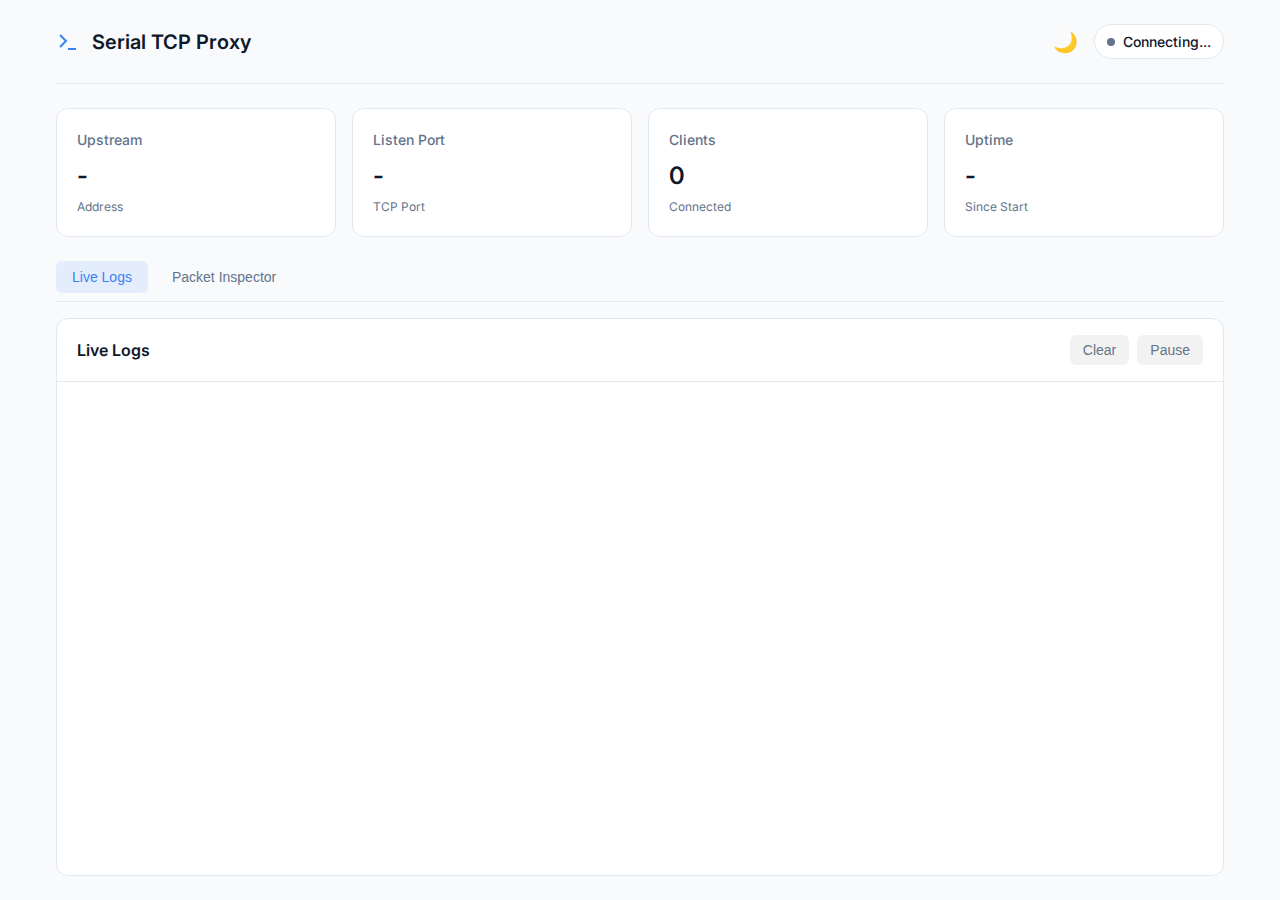
<file: internal/web/static/index.html>
<!DOCTYPE html>
<html lang="en">

<head>
    <meta charset="UTF-8">
    <meta name="viewport" content="width=device-width, initial-scale=1.0">
    <title>Serial TCP Proxy</title>
    <link rel="icon" type="image/png" href="favicon.png">
    <link rel="stylesheet" href="style.css">
    <link
        href="https://fonts.googleapis.com/css2?family=Inter:wght@400;500;600&family=JetBrains+Mono:wght@400;500&display=swap"
        rel="stylesheet">
</head>

<body>
    <div class="app-container">
        <header class="header">
            <div class="logo">
                <svg width="24" height="24" viewBox="0 0 24 24" fill="none" stroke="currentColor" stroke-width="2">
                    <path d="M4 17l6-6-6-6M12 19h8" />
                </svg>
                <h1>Serial TCP Proxy</h1>
            </div>
            <div style="display: flex; gap: 1rem; align-items: center;">
                <button id="theme-toggle" class="btn-icon" title="Toggle Theme"><span>🌙</span></button>
                <div class="status-badge" id="connection-status">
                    <span class="dot"></span>
                    <span class="text">Connecting...</span>
                </div>
            </div>
        </header>

        <main class="main-content">
            <div class="dashboard-grid">
                <!-- Stats Cards -->
                <div class="card stat-card">
                    <h3>Upstream</h3>
                    <div class="value" id="upstream-addr">-</div>
                    <div class="label">Address</div>
                </div>
                <div class="card stat-card">
                    <h3>Listen Port</h3>
                    <div class="value" id="listen-port">-</div>
                    <div class="label">TCP Port</div>
                </div>
                <div class="card stat-card">
                    <h3>Clients</h3>
                    <div class="value" id="client-count">0</div>
                    <div class="label">Connected</div>
                </div>
                <div class="card stat-card">
                    <h3>Uptime</h3>
                    <div class="value" id="uptime">-</div>
                    <div class="label">Since Start</div>
                </div>
            </div>

            <div class="tabs">
                <button class="tab-btn active" data-tab="logs">Live Logs</button>
                <button class="tab-btn" data-tab="inspector">Packet Inspector</button>
            </div>

            <div class="tab-content active" id="tab-logs">
                <div class="logs-section">
                    <div class="section-header">
                        <h2>Live Logs</h2>
                        <div class="actions">
                            <button id="clear-logs" class="btn btn-secondary">Clear</button>
                            <button id="pause-logs" class="btn btn-secondary">Pause</button>
                        </div>
                    </div>
                    <div class="logs-container" id="logs-container">
                        <!-- Logs will be inserted here -->
                    </div>
                </div>
            </div>

            <div class="tab-content" id="tab-inspector">
                <div class="logs-section">
                    <div class="section-header">
                        <h2>Packet Inspector</h2>
                        <div class="actions">
                            <button id="toggle-inject" class="btn btn-secondary">Inject Packet</button>
                            <button id="clear-packets" class="btn btn-secondary">Clear</button>
                            <button id="pause-packets" class="btn btn-secondary">Pause</button>
                            <button id="autoscroll-toggle" class="btn btn-secondary active" title="Auto-scroll to latest packets">Auto-scroll</button>
                            <button id="diff-packets" class="btn btn-secondary" disabled>Diff (0/2)</button>
                            <button id="export-packets" class="btn btn-secondary">Export</button>
                        </div>
                    </div>

                    <!-- Filter Bar -->
                    <div class="filter-bar">
                        <div class="filter-group">
                            <!-- Direction Filter -->
                            <div class="direction-filter btn-group">
                                <button class="btn btn-filter active" data-dir="all">All</button>
                                <button class="btn btn-filter" data-dir="up">UP -></button>
                                <button class="btn btn-filter" data-dir="down">-> UP</button>
                            </div>

                            <!-- Filter Input -->
                            <div class="filter-input-wrapper">
                                <input type="text" id="packet-filter" class="filter-input"
                                    placeholder="Filter: hex:f7 0e, len:>10, ascii:hello, /regex/">
                                <button id="filter-help" class="btn-icon filter-help-btn" title="Filter syntax help">?</button>
                            </div>

                            <!-- Filter Presets -->
                            <div class="filter-presets">
                                <select id="filter-preset-select">
                                    <option value="">Presets...</option>
                                    <optgroup label="Default">
                                        <option value="len:>50">Large Packets (>50)</option>
                                        <option value="len:<=10">Small Packets (<=10)</option>
                                        <option value="dir:up">Upstream Only</option>
                                        <option value="dir:down">Downstream Only</option>
                                    </optgroup>
                                    <optgroup label="Custom" id="custom-presets">
                                    </optgroup>
                                </select>
                                <button id="save-preset" class="btn btn-secondary" title="Save current filter as preset">Save</button>
                            </div>

                            <!-- Highlight Mode Toggle -->
                            <button id="highlight-toggle" class="btn btn-secondary" title="Highlight matching instead of filtering">Highlight</button>
                        </div>

                        <div class="column-toggles">
                            <label><input type="checkbox" checked data-col="time"> Time</label>
                            <label><input type="checkbox" checked data-col="dir"> Dir</label>
                            <label><input type="checkbox" checked data-col="len"> Len</label>
                            <label><input type="checkbox" checked data-col="hex"> Hex</label>
                            <label><input type="checkbox" checked data-col="ascii"> ASCII</label>
                        </div>
                    </div>

                    <!-- Filter Help Modal -->
                    <div id="filter-help-modal" class="modal" style="display: none;">
                        <div class="modal-content modal-small">
                            <div class="modal-header">
                                <h3>Filter Syntax Help</h3>
                                <button id="close-filter-help" class="btn-icon">×</button>
                            </div>
                            <div class="filter-help-content">
                                <table class="help-table">
                                    <tr><th>Syntax</th><th>Example</th><th>Description</th></tr>
                                    <tr><td><code>dir:up</code></td><td><code>dir:up</code></td><td>Upstream only</td></tr>
                                    <tr><td><code>dir:down</code></td><td><code>dir:down</code></td><td>Downstream only</td></tr>
                                    <tr><td><code>len:N</code></td><td><code>len:10</code></td><td>Exactly N bytes</td></tr>
                                    <tr><td><code>len:>N</code></td><td><code>len:>10</code></td><td>More than N bytes</td></tr>
                                    <tr><td><code>len:<N</code></td><td><code>len:<10</code></td><td>Less than N bytes</td></tr>
                                    <tr><td><code>len:N-M</code></td><td><code>len:5-20</code></td><td>Between N and M bytes</td></tr>
                                    <tr><td><code>hex:XX</code></td><td><code>hex:f7 0e</code></td><td>Contains hex pattern</td></tr>
                                    <tr><td><code>ascii:text</code></td><td><code>ascii:hello</code></td><td>Contains ASCII text</td></tr>
                                    <tr><td><code>/regex/</code></td><td><code>/f7.{2}0e/</code></td><td>Regex match on hex</td></tr>
                                </table>
                                <p class="help-note">Combine filters with spaces: <code>dir:up len:>10 hex:f7</code></p>
                            </div>
                        </div>
                    </div>

                    <!-- Save Preset Modal -->
                    <div id="save-preset-modal" class="modal" style="display: none;">
                        <div class="modal-content modal-small">
                            <div class="modal-header">
                                <h3>Save Filter Preset</h3>
                                <button id="close-save-preset" class="btn-icon">×</button>
                            </div>
                            <div class="save-preset-content">
                                <div class="form-group">
                                    <label>Preset Name</label>
                                    <input type="text" id="preset-name-input" placeholder="My Filter">
                                </div>
                                <div class="form-group">
                                    <label>Filter</label>
                                    <input type="text" id="preset-filter-preview" readonly>
                                </div>
                                <div class="modal-actions">
                                    <button id="confirm-save-preset" class="btn btn-primary">Save</button>
                                </div>
                            </div>
                        </div>
                    </div>

                    <!-- Injection Panel -->
                    <div id="inject-panel" class="inject-panel" style="display: none;">
                        <div class="inject-form">
                            <div class="form-group">
                                <label>Target</label>
                                <select id="inject-target">
                                    <option value="upstream">Upstream (Server)</option>
                                    <option value="downstream">Downstream (Clients)</option>
                                </select>
                            </div>
                            <div class="form-group">
                                <label>Format</label>
                                <select id="inject-format">
                                    <option value="hex">Hex</option>
                                    <option value="ascii">ASCII</option>
                                </select>
                            </div>
                            <div class="form-group" style="flex: 1;">
                                <label>Data</label>
                                <input type="text" id="inject-data" placeholder="e.g. 01 02 03 or Hello">
                            </div>
                            <button id="send-packet" class="btn btn-primary">Send</button>
                        </div>
                    </div>

                    <div class="packet-table-container" id="packet-table-container">
                        <!-- Go to Latest floating button -->
                        <button id="go-to-latest" class="go-to-latest-btn" style="display: none;">
                            <span class="arrow">↓</span>
                            <span class="new-count" id="new-packet-count">0 new</span>
                        </button>
                        <table class="packet-table">
                            <thead>
                                <tr>
                                    <th data-sort="time" class="sortable">Time</th>
                                    <th data-sort="dir" class="sortable">Direction</th>
                                    <th data-sort="len" class="sortable">Length</th>
                                    <th data-sort="hex" class="sortable">Hex</th>
                                    <th data-sort="ascii" class="sortable">ASCII</th>
                                </tr>
                            </thead>
                            <tbody id="packet-list">
                                <!-- Packets will be inserted here -->
                            </tbody>
                        </table>
                    </div>

                    <!-- Data Inspector Panel -->
                    <div id="inspector-panel" class="inspector-panel" style="display: none;">
                        <div class="inspector-header">
                            <h3>Data Inspector</h3>
                            <button id="close-inspector" class="btn-icon">×</button>
                        </div>
                        <div class="inspector-content">
                            <div class="inspector-item">
                                <span class="label">Binary</span>
                                <span class="value" id="insp-binary">-</span>
                            </div>
                            <div class="inspector-item">
                                <span class="label">Int8</span>
                                <span class="value" id="insp-int8">-</span>
                            </div>
                            <div class="inspector-item">
                                <span class="label">Uint8</span>
                                <span class="value" id="insp-uint8">-</span>
                            </div>
                            <div class="inspector-item">
                                <span class="label">Int16 (LE/BE)</span>
                                <span class="value" id="insp-int16">-</span>
                            </div>
                            <div class="inspector-item">
                                <span class="label">Uint16 (LE/BE)</span>
                                <span class="value" id="insp-uint16">-</span>
                            </div>
                            <div class="inspector-item">
                                <span class="label">Int32 (LE/BE)</span>
                                <span class="value" id="insp-int32">-</span>
                            </div>
                            <div class="inspector-item">
                                <span class="label">Uint32 (LE/BE)</span>
                                <span class="value" id="insp-uint32">-</span>
                            </div>
                            <div class="inspector-item">
                                <span class="label">Float32 (LE/BE)</span>
                                <span class="value" id="insp-float32">-</span>
                            </div>
                            <div class="inspector-item">
                                <span class="label">String</span>
                                <span class="value" id="insp-string">-</span>
                            </div>
                        </div>
                    </div>

                    <!-- Diff Modal -->
                    <div id="diff-modal" class="modal" style="display: none;">
                        <div class="modal-content">
                            <div class="modal-header">
                                <h3>Packet Diff</h3>
                                <button id="close-diff" class="btn-icon">×</button>
                            </div>
                            <div class="diff-container">
                                <div class="diff-packet">
                                    <h4>Packet A</h4>
                                    <div id="diff-packet-a" class="diff-hex"></div>
                                </div>
                                <div class="diff-packet">
                                    <h4>Packet B</h4>
                                    <div id="diff-packet-b" class="diff-hex"></div>
                                </div>
                            </div>
                        </div>
                    </div>
                </div>
            </div>
        </main>
    </div>
    <script type="module" src="app.js"></script>
</body>

</html>
</file>
<file: internal/web/static/style.css>
:root {
    /* Core Colors */
    --accent-color: #3b82f6;
    --success-color: #22c55e;
    --error-color: #ef4444;
    --font-sans: 'Inter', sans-serif;
    --font-mono: 'JetBrains Mono', monospace;

    /* Light Theme (Default) */
    --bg-color: #f8fafc;
    --card-bg: #ffffff;
    --text-primary: #0f172a;
    --text-secondary: #64748b;
    --border-color: #e2e8f0;

    --hover-bg: rgba(0, 0, 0, 0.05);
    --active-bg: rgba(59, 130, 246, 0.1);
    --input-bg: #f1f5f9;

    --table-header-bg: #f1f5f9;
    --table-row-even-bg: rgba(0, 0, 0, 0.02);
    --table-row-hover-bg: rgba(0, 0, 0, 0.05);

    --diff-bg: #f1f5f9;
    --modal-overlay: rgba(0, 0, 0, 0.5);
    --shadow-color: rgba(0, 0, 0, 0.1);

    --code-block-bg: #f1f5f9;
    --scrollbar-thumb: #cbd5e1;
    --scrollbar-thumb-hover: #94a3b8;
}

/* Dark Theme Override */
[data-theme="dark"] {
    --bg-color: #0f172a;
    --card-bg: #1e293b;
    --text-primary: #f8fafc;
    --text-secondary: #94a3b8;
    --border-color: #334155;

    --hover-bg: rgba(255, 255, 255, 0.05);
    --active-bg: rgba(59, 130, 246, 0.1);
    --input-bg: rgba(255, 255, 255, 0.05);

    --table-header-bg: rgba(30, 41, 59, 0.95);
    --table-row-even-bg: rgba(255, 255, 255, 0.01);
    --table-row-hover-bg: rgba(255, 255, 255, 0.08);

    --diff-bg: rgba(0, 0, 0, 0.2);
    --modal-overlay: rgba(0, 0, 0, 0.7);
    --shadow-color: rgba(0, 0, 0, 0.5);

    --code-block-bg: #0d1117;
    --scrollbar-thumb: #334155;
    --scrollbar-thumb-hover: #94a3b8;
}

/* System Preference */
@media (prefers-color-scheme: dark) {
    :root:not([data-theme="light"]) {
        --bg-color: #0f172a;
        --card-bg: #1e293b;
        --text-primary: #f8fafc;
        --text-secondary: #94a3b8;
        --border-color: #334155;
        --hover-bg: rgba(255, 255, 255, 0.05);
        --active-bg: rgba(59, 130, 246, 0.1);
        --input-bg: rgba(255, 255, 255, 0.05);
        --table-header-bg: rgba(30, 41, 59, 0.95);
        --table-row-even-bg: rgba(255, 255, 255, 0.01);
        --table-row-hover-bg: rgba(255, 255, 255, 0.08);
        --diff-bg: rgba(0, 0, 0, 0.2);
        --modal-overlay: rgba(0, 0, 0, 0.7);
        --shadow-color: rgba(0, 0, 0, 0.5);
        --code-block-bg: #0d1117;
        --scrollbar-thumb: #334155;
        --scrollbar-thumb-hover: #94a3b8;
    }
}

* {
    box-sizing: border-box;
    margin: 0;
    padding: 0;
}

body {
    font-family: var(--font-sans);
    background-color: var(--bg-color);
    color: var(--text-primary);
    line-height: 1.5;
    height: 100vh;
    overflow: hidden;
    transition: background-color 0.3s, color 0.3s;
}

.app-container {
    display: flex;
    flex-direction: column;
    height: 100%;
    max-width: 1200px;
    margin: 0 auto;
    padding: 0 1rem;
}

/* Header */
.header {
    display: flex;
    align-items: center;
    justify-content: space-between;
    padding: 1.5rem 0;
    border-bottom: 1px solid var(--border-color);
}

.logo {
    display: flex;
    align-items: center;
    gap: 0.75rem;
    color: var(--accent-color);
}

.logo h1 {
    font-size: 1.25rem;
    font-weight: 600;
    color: var(--text-primary);
}

.status-badge {
    display: flex;
    align-items: center;
    gap: 0.5rem;
    padding: 0.375rem 0.75rem;
    background: var(--card-bg);
    border-radius: 9999px;
    border: 1px solid var(--border-color);
    font-size: 0.875rem;
    font-weight: 500;
}

.status-badge .dot {
    width: 8px;
    height: 8px;
    border-radius: 50%;
    background-color: var(--text-secondary);
}

.status-badge.connected .dot {
    background-color: var(--success-color);
    box-shadow: 0 0 8px rgba(34, 197, 94, 0.4);
}

.status-badge.disconnected .dot {
    background-color: var(--error-color);
}

/* Dashboard Grid */
.dashboard-grid {
    display: grid;
    grid-template-columns: repeat(auto-fit, minmax(200px, 1fr));
    gap: 1rem;
    padding: 1.5rem 0;
}

.card {
    background: var(--card-bg);
    border: 1px solid var(--border-color);
    border-radius: 0.75rem;
    padding: 1.25rem;
    transition: background-color 0.3s, border-color 0.3s;
}

.stat-card h3 {
    font-size: 0.875rem;
    color: var(--text-secondary);
    font-weight: 500;
    margin-bottom: 0.5rem;
}

.stat-card .value {
    font-size: 1.5rem;
    font-weight: 600;
    color: var(--text-primary);
}

.stat-card .label {
    font-size: 0.75rem;
    color: var(--text-secondary);
    margin-top: 0.25rem;
}

/* Logs Section */
.main-content {
    flex: 1;
    display: flex;
    flex-direction: column;
    min-height: 0;
    padding-bottom: 1.5rem;
}

/* Tabs */
.tabs {
    display: flex;
    gap: 0.5rem;
    margin-bottom: 1rem;
    border-bottom: 1px solid var(--border-color);
    padding-bottom: 0.5rem;
}

.tab-btn {
    background: transparent;
    border: none;
    color: var(--text-secondary);
    padding: 0.5rem 1rem;
    font-size: 0.875rem;
    font-weight: 500;
    cursor: pointer;
    border-radius: 0.375rem;
    transition: all 0.2s;
}

.tab-btn:hover {
    color: var(--text-primary);
    background: var(--hover-bg);
}

.tab-btn.active {
    color: var(--accent-color);
    background: var(--active-bg);
}

.tab-content {
    display: none;
    flex: 1;
    flex-direction: column;
    min-height: 0;
}

.tab-content.active {
    display: flex;
}

.logs-section {
    flex: 1;
    display: flex;
    flex-direction: column;
    background: var(--card-bg);
    border: 1px solid var(--border-color);
    border-radius: 0.75rem;
    min-height: 0;
}

.section-header {
    display: flex;
    align-items: center;
    justify-content: space-between;
    padding: 1rem 1.25rem;
    border-bottom: 1px solid var(--border-color);
}

.section-header h2 {
    font-size: 1rem;
    font-weight: 600;
}

.actions {
    display: flex;
    gap: 0.5rem;
}

.btn {
    padding: 0.375rem 0.75rem;
    border-radius: 0.375rem;
    font-size: 0.875rem;
    border-radius: 0.375rem;
    cursor: pointer;
    transition: all 0.2s;
}

.btn:hover {
    background: var(--hover-bg);
}

.btn-secondary {
    background: var(--hover-bg);
    color: var(--text-secondary);
    border: 1px solid transparent;
}

.btn-secondary:hover {
    background: var(--hover-bg);
    color: var(--text-primary);
    border-color: var(--border-color);
}

.btn.active {
    background: var(--accent-color);
    color: white;
}

.filter-input {
    background: var(--input-bg);
    border: 1px solid var(--border-color);
    color: var(--text-primary);
    padding: 0.5rem 0.75rem;
    border-radius: 0.375rem;
    font-size: 0.875rem;
    width: 200px;
}

.filter-input:focus {
    outline: none;
    border-color: var(--accent-color);
}

.column-toggles {
    display: flex;
    gap: 0.75rem;
    align-items: center;
    font-size: 0.875rem;
    color: var(--text-secondary);
}

.column-toggles label {
    display: flex;
    align-items: center;
    gap: 0.25rem;
    cursor: pointer;
}

.inject-panel {
    background: var(--diff-bg);
    border-bottom: 1px solid var(--border-color);
    padding: 1rem;
}

.inject-form {
    display: flex;
    gap: 1rem;
    align-items: flex-end;
}

.inject-form .form-group {
    display: flex;
    flex-direction: column;
    gap: 0.25rem;
}

.inject-form label {
    font-size: 0.75rem;
    color: var(--text-secondary);
    font-weight: 500;
}

.inject-form select,
.inject-form input {
    background: var(--input-bg);
    border: 1px solid var(--border-color);
    color: var(--text-primary);
    padding: 0.5rem;
    border-radius: 0.375rem;
    font-size: 0.875rem;
}

.inject-form input {
    width: 100%;
}

.inject-form select:focus,
.inject-form input:focus {
    outline: none;
    border-color: var(--accent-color);
}

.btn-primary {
    background: var(--accent-color);
    color: white;
    border: none;
}

.btn-primary:hover {
    background: #2563eb;
}

.logs-container {
    flex: 1;
    overflow-y: auto;
    padding: 1rem;
    font-family: var(--font-mono);
    font-size: 0.875rem;
    display: flex;
    flex-direction: column;
    gap: 0.25rem;
}

.log-entry {
    display: flex;
    gap: 0.75rem;
    padding: 0.25rem 0.5rem;
    border-radius: 0.25rem;
    color: var(--text-secondary);
}

.log-entry:hover {
    background: var(--hover-bg);
}

.log-entry .time {
    color: var(--text-secondary);
    opacity: 0.7;
    white-space: nowrap;
}

.log-entry .tag {
    font-weight: 600;
    padding: 0 0.25rem;
    border-radius: 0.125rem;
}

.log-entry.pkt-up .tag {
    color: var(--success-color);
}

.log-entry.pkt-down .tag {
    color: var(--accent-color);
}

.log-entry.info .tag {
    color: var(--text-primary);
}

.log-entry.warn .tag {
    color: #f59e0b;
}

.log-entry.error .tag {
    color: var(--error-color);
}

.log-entry .content {
    color: var(--text-primary);
    word-break: break-all;
}

/* Scrollbar */
::-webkit-scrollbar {
    width: 8px;
    height: 8px;
}

::-webkit-scrollbar-track {
    background: transparent;
}

::-webkit-scrollbar-thumb {
    background: var(--scrollbar-thumb);
    border-radius: 4px;
}

::-webkit-scrollbar-thumb:hover {
    background: var(--scrollbar-thumb-hover);
}

/* Packet Table */
.packet-table-container {
    flex: 1;
    overflow: auto;
    background: var(--code-block-bg);
    border-radius: 0.5rem;
    margin: 0.5rem;
    border: 1px solid var(--border-color);
    box-shadow: inset 0 0 10px var(--shadow-color);
}

.packet-table {
    width: 100%;
    border-collapse: collapse;
    font-family: var(--font-mono);
    font-size: 0.875rem;
}

.packet-table th {
    text-align: left;
    padding: 0.75rem 1rem;
    background: var(--table-header-bg);
    color: var(--text-secondary);
    font-weight: 500;
    position: sticky;
    top: 0;
    backdrop-filter: blur(4px);
    border-bottom: 1px solid var(--border-color);
    white-space: nowrap;
    z-index: 10;
}

.packet-table th.sortable {
    cursor: pointer;
    user-select: none;
}

.packet-table th.sortable:hover {
    color: var(--text-primary);
    background: var(--hover-bg);
}

.packet-table th.sort-asc::after {
    content: " ↑";
    opacity: 0.5;
}

.packet-table th.sort-desc::after {
    content: " ↓";
    opacity: 0.5;
}

.packet-table td {
    padding: 0.5rem 1rem;
    border-bottom: 1px solid var(--border-color);
    color: var(--text-primary);
}

.packet-table tr:nth-child(even) {
    background: var(--table-row-even-bg);
}

.packet-table tr:hover {
    background: var(--table-row-hover-bg);
}

.packet-table .direction {
    font-weight: 600;
}

.packet-table .direction.up {
    color: var(--success-color);
}

.packet-table .direction.down {
    color: var(--accent-color);
}

/* Column Separator between Hex and ASCII */
.packet-table td:nth-child(4) {
    border-right: 1px solid var(--border-color);
}

.packet-table .hex {
    color: var(--text-secondary);
    font-family: var(--font-mono);
}

.packet-table .hex-group {
    display: inline-block;
    padding: 0 0.25rem;
    border-radius: 0.125rem;
}

.packet-table .hex-group:nth-child(even) {
    background: var(--hover-bg);
}

.packet-table .hex-null {
    color: var(--text-secondary);
    opacity: 0.3;
}

.packet-table .hex-printable {
    color: #a5d6ff;
}

/* Adjust hex colors for light mode? */
[data-theme="light"] .packet-table .hex-printable,
:root:not([data-theme="dark"]) .packet-table .hex-printable {
    color: #0369a1;
    /* Darker blue for light mode */
}

@media (prefers-color-scheme: dark) {
    :root:not([data-theme="light"]) .packet-table .hex-printable {
        color: #a5d6ff;
    }
}

.packet-table .hex-control {
    color: #ff7b72;
}

[data-theme="light"] .packet-table .hex-control,
:root:not([data-theme="dark"]) .packet-table .hex-control {
    color: #dc2626;
    /* Darker red */
}

@media (prefers-color-scheme: dark) {
    :root:not([data-theme="light"]) .packet-table .hex-control {
        color: #ff7b72;
    }
}

.packet-table .ascii {
    color: var(--text-primary);
    opacity: 0.8;
}

/* Data Inspector */
.inspector-panel {
    position: fixed;
    bottom: 2rem;
    right: 2rem;
    width: 300px;
    background: var(--card-bg);
    border: 1px solid var(--border-color);
    border-radius: 0.75rem;
    box-shadow: 0 4px 20px var(--shadow-color);
    z-index: 100;
    overflow: hidden;
    backdrop-filter: blur(10px);
}

.inspector-header {
    display: flex;
    justify-content: space-between;
    align-items: center;
    padding: 0.75rem 1rem;
    background: var(--hover-bg);
    border-bottom: 1px solid var(--border-color);
}

.inspector-header h3 {
    font-size: 0.875rem;
    font-weight: 600;
    margin: 0;
}

.btn-icon {
    background: none;
    border: none;
    color: var(--text-secondary);
    cursor: pointer;
    font-size: 1.25rem;
    padding: 0;
    line-height: 1;
}

.btn-icon:hover {
    color: var(--text-primary);
}

.inspector-content {
    padding: 1rem;
    display: flex;
    flex-direction: column;
    gap: 0.75rem;
    max-height: 400px;
    overflow-y: auto;
}

.inspector-item {
    display: flex;
    justify-content: space-between;
    align-items: center;
    font-size: 0.875rem;
    font-family: var(--font-mono);
}

.inspector-item .label {
    color: var(--text-secondary);
}

.inspector-item .value {
    color: var(--accent-color);
    font-weight: 500;
}

/* Diff View */
.modal {
    position: fixed;
    top: 0;
    left: 0;
    width: 100%;
    height: 100%;
    background: var(--modal-overlay);
    display: flex;
    justify-content: center;
    align-items: center;
    z-index: 200;
    backdrop-filter: blur(4px);
}

.modal-content {
    background: var(--card-bg);
    border: 1px solid var(--border-color);
    border-radius: 0.75rem;
    width: 90%;
    max-width: 1000px;
    max-height: 90vh;
    display: flex;
    flex-direction: column;
}

.modal-header {
    display: flex;
    justify-content: space-between;
    align-items: center;
    padding: 1rem;
    border-bottom: 1px solid var(--border-color);
}

.diff-container {
    display: flex;
    flex: 1;
    overflow: hidden;
    padding: 1rem;
    gap: 1rem;
}

.diff-packet {
    flex: 1;
    display: flex;
    flex-direction: column;
    gap: 0.5rem;
}

.diff-hex {
    flex: 1;
    overflow-y: auto;
    font-family: var(--font-mono);
    font-size: 0.875rem;
    background: var(--diff-bg);
    padding: 1rem;
    border-radius: 0.375rem;
    white-space: pre-wrap;
    word-break: break-all;
}

.diff-byte {
    display: inline-block;
    padding: 0 2px;
}

.diff-byte.diff {
    background: rgba(239, 68, 68, 0.3);
    color: #fca5a5;
    border-radius: 2px;
}

[data-theme="light"] .diff-byte.diff,
:root:not([data-theme="dark"]) .diff-byte.diff {
    background: rgba(239, 68, 68, 0.2);
    color: #dc2626;
}

@media (prefers-color-scheme: dark) {
    :root:not([data-theme="light"]) .diff-byte.diff {
        background: rgba(239, 68, 68, 0.3);
        color: #fca5a5;
    }
}

.packet-table tr.selected {
    background: rgba(59, 130, 246, 0.3) !important;
    border-left: 3px solid var(--accent-color);
    box-shadow: inset 0 0 15px rgba(59, 130, 246, 0.1);
}

/* Go to Latest Button */
.go-to-latest-btn {
    position: absolute;
    bottom: 1.5rem;
    left: 50%;
    transform: translateX(-50%);
    display: flex;
    align-items: center;
    gap: 0.5rem;
    padding: 0.5rem 1rem;
    background: var(--accent-color);
    color: white;
    border: none;
    border-radius: 9999px;
    font-size: 0.875rem;
    font-weight: 500;
    cursor: pointer;
    box-shadow: 0 4px 12px rgba(59, 130, 246, 0.4);
    transition: all 0.2s ease;
    z-index: 50;
    animation: slideUp 0.2s ease-out;
}

.go-to-latest-btn:hover {
    background: #2563eb;
    transform: translateX(-50%) translateY(-2px);
    box-shadow: 0 6px 16px rgba(59, 130, 246, 0.5);
}

.go-to-latest-btn .arrow {
    font-size: 1rem;
    animation: bounce 1s infinite;
}

.go-to-latest-btn .new-count {
    background: rgba(255, 255, 255, 0.2);
    padding: 0.125rem 0.5rem;
    border-radius: 9999px;
    font-size: 0.75rem;
}

@keyframes slideUp {
    from {
        opacity: 0;
        transform: translateX(-50%) translateY(10px);
    }
    to {
        opacity: 1;
        transform: translateX(-50%) translateY(0);
    }
}

@keyframes bounce {
    0%, 100% {
        transform: translateY(0);
    }
    50% {
        transform: translateY(3px);
    }
}

/* Auto-scroll toggle active state */
#autoscroll-toggle.active {
    background: var(--accent-color);
    color: white;
}

#autoscroll-toggle:not(.active) {
    background: var(--hover-bg);
    color: var(--text-secondary);
}

/* Make packet-table-container position relative for absolute positioning of floating button */
.packet-table-container {
    position: relative;
}

/* Filter Bar */
.filter-bar {
    display: flex;
    align-items: center;
    justify-content: space-between;
    padding: 0.75rem 1rem;
    background: var(--diff-bg);
    border-bottom: 1px solid var(--border-color);
    gap: 1rem;
    flex-wrap: wrap;
}

.filter-group {
    display: flex;
    align-items: center;
    gap: 0.75rem;
    flex-wrap: wrap;
}

/* Direction Filter Button Group */
.btn-group {
    display: flex;
    border-radius: 0.375rem;
    overflow: hidden;
    border: 1px solid var(--border-color);
}

.btn-filter {
    padding: 0.375rem 0.75rem;
    background: var(--card-bg);
    border: none;
    border-right: 1px solid var(--border-color);
    color: var(--text-secondary);
    font-size: 0.8125rem;
    cursor: pointer;
    transition: all 0.15s;
}

.btn-filter:last-child {
    border-right: none;
}

.btn-filter:hover {
    background: var(--hover-bg);
    color: var(--text-primary);
}

.btn-filter.active {
    background: var(--accent-color);
    color: white;
}

/* Filter Input Wrapper */
.filter-input-wrapper {
    position: relative;
    display: flex;
    align-items: center;
}

.filter-input-wrapper .filter-input {
    width: 320px;
    padding-right: 2rem;
}

.filter-help-btn {
    position: absolute;
    right: 0.5rem;
    width: 1.25rem;
    height: 1.25rem;
    border-radius: 50%;
    background: var(--hover-bg);
    font-size: 0.75rem;
    display: flex;
    align-items: center;
    justify-content: center;
}

.filter-help-btn:hover {
    background: var(--accent-color);
    color: white;
}

/* Filter Presets */
.filter-presets {
    display: flex;
    align-items: center;
    gap: 0.5rem;
}

.filter-presets select {
    background: var(--input-bg);
    border: 1px solid var(--border-color);
    color: var(--text-primary);
    padding: 0.375rem 0.5rem;
    border-radius: 0.375rem;
    font-size: 0.8125rem;
    cursor: pointer;
}

.filter-presets select:focus {
    outline: none;
    border-color: var(--accent-color);
}

/* Highlight Toggle */
#highlight-toggle.active {
    background: #f59e0b;
    color: white;
    border-color: #f59e0b;
}

/* Filter Help Modal */
.modal-small {
    max-width: 600px;
}

.filter-help-content {
    padding: 1rem;
}

.help-table {
    width: 100%;
    border-collapse: collapse;
    font-size: 0.875rem;
}

.help-table th,
.help-table td {
    padding: 0.5rem 0.75rem;
    text-align: left;
    border-bottom: 1px solid var(--border-color);
}

.help-table th {
    background: var(--table-header-bg);
    color: var(--text-secondary);
    font-weight: 500;
}

.help-table code {
    background: var(--code-block-bg);
    padding: 0.125rem 0.375rem;
    border-radius: 0.25rem;
    font-family: var(--font-mono);
    font-size: 0.8125rem;
}

.help-note {
    margin-top: 1rem;
    padding: 0.75rem;
    background: var(--active-bg);
    border-radius: 0.375rem;
    font-size: 0.875rem;
    color: var(--text-secondary);
}

/* Save Preset Modal */
.save-preset-content {
    padding: 1rem;
}

.save-preset-content .form-group {
    margin-bottom: 1rem;
}

.save-preset-content label {
    display: block;
    margin-bottom: 0.25rem;
    font-size: 0.875rem;
    color: var(--text-secondary);
}

.save-preset-content input {
    width: 100%;
    background: var(--input-bg);
    border: 1px solid var(--border-color);
    color: var(--text-primary);
    padding: 0.5rem;
    border-radius: 0.375rem;
    font-size: 0.875rem;
}

.save-preset-content input:focus {
    outline: none;
    border-color: var(--accent-color);
}

.save-preset-content input[readonly] {
    background: var(--hover-bg);
    color: var(--text-secondary);
}

.modal-actions {
    display: flex;
    justify-content: flex-end;
    gap: 0.5rem;
    margin-top: 1rem;
}

/* Highlight Mode Styles */
.packet-table tr.highlight-match {
    background: rgba(245, 158, 11, 0.15) !important;
}

.packet-table tr.highlight-match td {
    position: relative;
}

.packet-table .hex .highlight-byte {
    background: rgba(245, 158, 11, 0.4);
    border-radius: 2px;
    padding: 0 2px;
}

.packet-table tr.highlight-no-match {
    opacity: 0.4;
}
</file>
